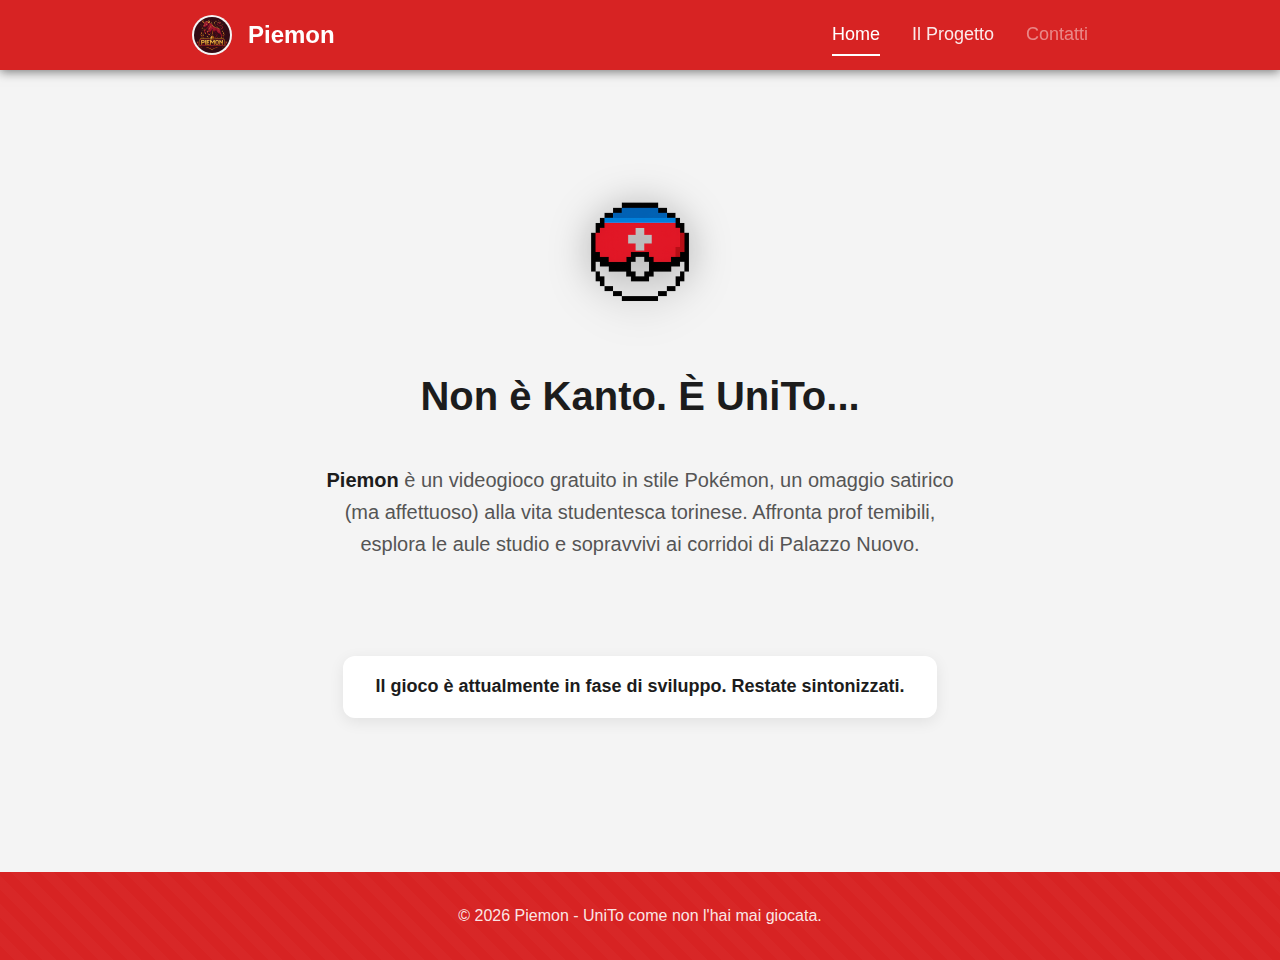
<file: index.html>
<!DOCTYPE html>
<html lang="it">
<head>
    <meta charset="UTF-8">
    <meta name="viewport" content="width=device-width, initial-scale=1.0">
    <title>Piemon - UniTo come non l'hai mai giocata</title>
    <meta name="description" content="Piemon: il gioco che unisce il mondo Pokémon al folklore dell'Università di Torino. Un'avventura satirica gratuita per studenti.">
    
    <!-- SEO Meta Tags -->
    <meta name="keywords" content="Piemon, Pokémon, UniTo, Università Torino, gioco indie, RPG italiano">
    <meta name="author" content="Piemon Team">
    <meta name="robots" content="index, follow">
    
    <!-- Open Graph Meta Tags -->
    <meta property="og:title" content="Piemon - UniTo come non l'hai mai giocata">
    <meta property="og:description" content="Un videogioco gratuito in stile Pokémon ambientato nell'Università di Torino. Affronta prof temibili e sopravvivi a Palazzo Nuovo!">
    <meta property="og:image" content="https://piemon.it/assets/images/og-image.png">
    <meta property="og:url" content="https://piemon.it">
    <meta property="og:type" content="website">
    <meta property="og:locale" content="it_IT">
    
    <!-- Twitter Card Meta Tags -->
    <meta name="twitter:card" content="summary_large_image">
    <meta name="twitter:title" content="Piemon - UniTo come non l'hai mai giocata">
    <meta name="twitter:description" content="Un videogioco gratuito in stile Pokémon ambientato nell'Università di Torino.">
    <meta name="twitter:image" content="https://piemon.it/assets/images/og-image.png">
    
    <!-- Favicon -->
    <link rel="icon" href="assets/images/favicon.png" type="image/png">
    <link rel="apple-touch-icon" href="assets/images/apple-touch-icon.png">
    <link rel="manifest" href="manifest.json">
    
    <!-- Preconnect to external resources -->
    <link rel="preconnect" href="https://fonts.googleapis.com">
    <link rel="preconnect" href="https://fonts.gstatic.com" crossorigin>
    
    <!-- CSS -->
    <link rel="stylesheet" href="css/main.css">
    <link rel="stylesheet" href="css/components/navbar.css">
    <link rel="stylesheet" href="css/components/footer.css">
    <link rel="stylesheet" href="css/pages/home.css">
    
    <!-- Theme Color -->
    <meta name="theme-color" content="#D72323">
</head>
<body>
    <!-- Loading Overlay -->
    <div id="loading-overlay" class="loading-overlay">
        <div class="pokeball-loader">
            <div class="pokeball">
                <div class="pokeball-upper"></div>
                <div class="pokeball-lower"></div>
                <div class="pokeball-center">
                    <div class="pokeball-button"></div>
                </div>
            </div>
        </div>
    </div>

    <!-- Navbar Container -->
    <div id="navbar-container">
        <div class="skeleton-nav"></div>
    </div>

    <!-- Page Content Wrapper -->
    <div class="page-content-wrapper">
        <main class="main-content container">
            
            <!-- Hero Section -->
            <section class="hero-section">
                <div class="hero-background-pattern"></div>
                <img src="assets/images/bala.png" alt="Piemon Logo" class="hero-image" loading="eager">
                <h1 class="hero-title">Non è Kanto. È UniTo...</h1>
                <br>
                <p class="hero-subtitle">
                    <strong>Piemon</strong> è un videogioco gratuito in stile Pokémon, un omaggio satirico <br> (ma affettuoso) alla vita studentesca torinese. Affronta prof temibili, <br> esplora le aule studio e sopravvivi ai corridoi di Palazzo Nuovo.
                </p>
                <div class="hero-text-content">
                    <p class="stay-tuned">
                        Il gioco è attualmente in fase di sviluppo. Restate sintonizzati.
                    </p>
                </div>
            </section>

        </main>
    </div>

    <!-- Footer Container -->
    <div id="footer-container">
        <div class="skeleton-footer"></div>
    </div>

    <!-- JavaScript -->
    <script src="js/config.js"></script>
    <script src="js/components/component-loader.js"></script>
    <script src="js/main.js"></script>
</body>
</html>
</file>
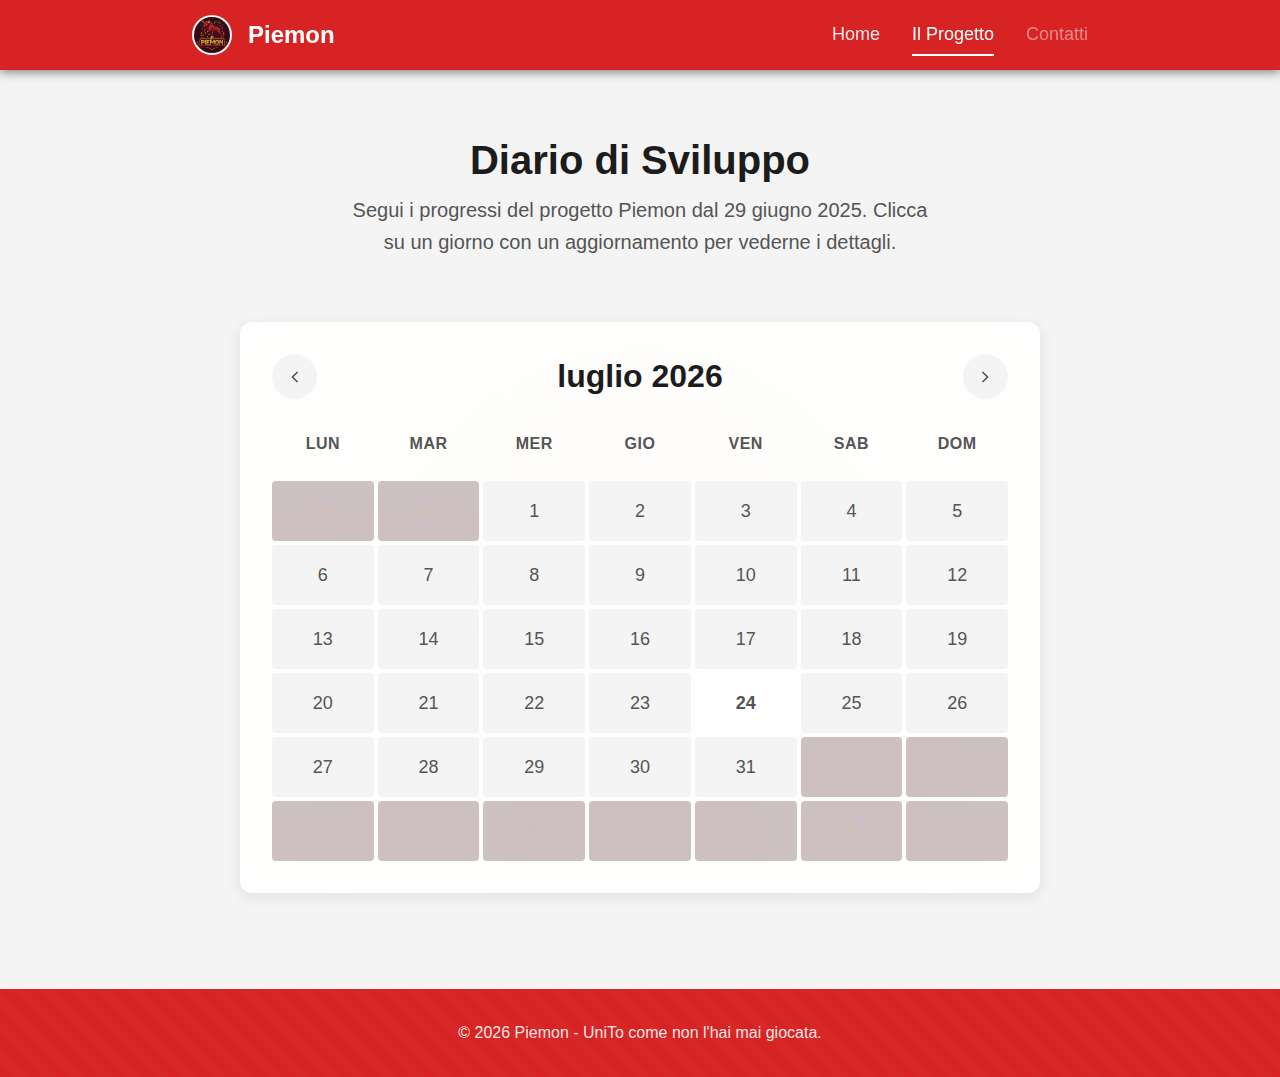
<file: pages/project.html>
<!DOCTYPE html>
<html lang="it">
<head>
    <meta charset="UTF-8">
    <meta name="viewport" content="width=device-width, initial-scale=1.0">
    <title>Il Progetto Piemon - Diario di Sviluppo</title>
    <meta name="description" content="Segui lo sviluppo di Piemon attraverso il nostro calendario degli aggiornamenti. Scopri le novità del gioco ambientato a UniTo.">
    
    <!-- SEO Meta Tags -->
    <meta name="keywords" content="Piemon sviluppo, devlog, calendario aggiornamenti, UniTo game">
    <meta name="author" content="Piemon Team">
    <meta name="robots" content="index, follow">
    
    <!-- Open Graph Meta Tags -->
    <meta property="og:title" content="Il Progetto Piemon - Diario di Sviluppo">
    <meta property="og:description" content="Segui lo sviluppo di Piemon attraverso il nostro calendario degli aggiornamenti.">
    <meta property="og:image" content="https://piemon.it/assets/images/og-image.png">
    <meta property="og:url" content="https://piemon.it/pages/project.html">
    <meta property="og:type" content="website">
    <meta property="og:locale" content="it_IT">
    
    <!-- Twitter Card Meta Tags -->
    <meta name="twitter:card" content="summary_large_image">
    <meta name="twitter:title" content="Il Progetto Piemon - Diario di Sviluppo">
    <meta name="twitter:description" content="Segui lo sviluppo di Piemon attraverso il nostro calendario degli aggiornamenti.">
    <meta name="twitter:image" content="https://piemon.it/assets/images/og-image.png">
    
    <!-- Favicon -->
    <link rel="icon" href="../assets/images/favicon.png" type="image/png">
    <link rel="apple-touch-icon" href="../assets/images/apple-touch-icon.png">
    <link rel="manifest" href="../manifest.json">
    
    <!-- CSS -->
    <link rel="stylesheet" href="../css/main.css">
    <link rel="stylesheet" href="../css/components/navbar.css">
    <link rel="stylesheet" href="../css/components/footer.css">
    <link rel="stylesheet" href="../css/components/modal.css">
    <link rel="stylesheet" href="../css/pages/project.css">
    
    <!-- Theme Color -->
    <meta name="theme-color" content="#D72323">
</head>
<body>
    <!-- Loading Overlay -->
    <div id="loading-overlay" class="loading-overlay">
        <div class="pokeball-loader">
            <div class="pokeball">
                <div class="pokeball-upper"></div>
                <div class="pokeball-lower"></div>
                <div class="pokeball-center">
                    <div class="pokeball-button"></div>
                </div>
            </div>
        </div>
    </div>

    <!-- Navbar Container -->
    <div id="navbar-container">
        <div class="skeleton-nav"></div>
    </div>

    <!-- Page Content Wrapper -->
    <div class="page-content-wrapper">
        <main class="main-content container">
            
            <section class="project-section">
                <h1 class="project-title">Diario di Sviluppo</h1>
                <p class="project-subtitle">
                    Segui i progressi del progetto Piemon dal 29 giugno 2025. Clicca su un giorno con un aggiornamento per vederne i dettagli.
                </p>

                <div id="calendar-container" class="calendar-container">
                    <div class="calendar-header">
                        <button id="prev-month-btn" class="calendar-nav-btn" aria-label="Mese precedente">
                            <svg width="24" height="24" viewBox="0 0 24 24" fill="none" stroke="currentColor" stroke-width="2">
                                <polyline points="15 18 9 12 15 6"></polyline>
                            </svg>
                        </button>
                        <h2 id="month-year-header" class="month-year-header"></h2>
                        <button id="next-month-btn" class="calendar-nav-btn" aria-label="Mese successivo">
                            <svg width="24" height="24" viewBox="0 0 24 24" fill="none" stroke="currentColor" stroke-width="2">
                                <polyline points="9 18 15 12 9 6"></polyline>
                            </svg>
                        </button>
                    </div>
                    <div class="calendar-weekdays">
                        <div>Lun</div>
                        <div>Mar</div>
                        <div>Mer</div>
                        <div>Gio</div>
                        <div>Ven</div>
                        <div>Sab</div>
                        <div>Dom</div>
                    </div>
                    <div id="calendar-grid" class="calendar-grid" role="grid" aria-label="Calendario aggiornamenti">
                        <!-- Calendar days will be inserted here by JS -->
                    </div>
                </div>
            </section>

        </main>
    </div>

    <!-- Update Modal -->
    <div id="update-modal" class="modal-overlay" role="dialog" aria-modal="true" aria-labelledby="modal-title">
        <div class="modal-content">
            <button id="close-modal-btn" class="modal-close-btn" aria-label="Chiudi modal">
                <svg xmlns="http://www.w3.org/2000/svg" viewBox="0 0 24 24" fill="currentColor" width="24" height="24">
                    <path d="M19 6.41L17.59 5 12 10.59 6.41 5 5 6.41 10.59 12 5 17.59 6.41 19 12 13.41 17.59 19 19 17.59 13.41 12 19 6.41z"/>
                </svg>
            </button>
            <h3 id="modal-title" class="modal-title"></h3>
            <div id="modal-body" class="modal-body">
                <!-- Update content will be inserted here by JS -->
            </div>
        </div>
    </div>

    <!-- Footer Container -->
    <div id="footer-container">
        <div class="skeleton-footer"></div>
    </div>

    <!-- JavaScript -->
    <script src="../js/config.js"></script>
    <script src="../js/components/component-loader.js"></script>
    <script src="../js/main.js"></script>
    <script src="../js/components/calendar.js"></script>
    <script src="../js/pages/project.js"></script>
</body>
</html>
</file>
<file: css/components/navbar.css>
/*=============================================
=         Navbar Component Styles             =
=============================================*/

.main-nav {
    position: fixed; 
    top: 0;
    left: 0;
    width: 100%;
    background-color: var(--navbar-footer-bg); 
    box-shadow: 0 2px 10px rgba(0, 0, 0, 0.5); 
    z-index: var(--z-navbar);
    height: var(--navbar-height);
    display: flex;
    align-items: center;
    transition: transform var(--transition-base);
    overflow: visible;
    border-bottom: 3px solid var(--border-color);
}

.main-nav.nav-hidden {
    transform: translateY(-100%);
}

.nav-content { 
    display: flex;
    justify-content: space-between;
    align-items: center;
    width: 100%;
    position: relative;
}

.nav-brand {
    display: flex;
    align-items: center;
    gap: var(--spacing-md);
}

.logo-link {
    display: inline-flex;
    transition: transform var(--transition-base);
}

.logo-link:hover {
    transform: scale(1.05);
}

.nav-logo {
    height: 40px;
    width: 40px;
    background-color: var(--secondary-bg-color);
    border-radius: var(--border-radius-full);
    padding: 2px;
    border: 2px solid var(--border-color);
    transition: border-color var(--transition-base);
}

.logo-link:hover .nav-logo {
    border-color: var(--navbar-footer-text-hover-color);
}

.site-title {
    font-size: var(--font-size-xl);
    font-weight: 700;
    color: var(--navbar-footer-text-hover-color); 
    text-decoration: none;
    transition: transform var(--transition-base);
    font-family: var(--font-family-base);
}

.site-title:hover {
    color: var(--navbar-footer-text-hover-color);
    text-decoration: none;
    transform: scale(1.02);
}

.nav-links {
    display: flex;
    gap: var(--spacing-lg);
    align-items: center;
}

.nav-links a {
    font-size: var(--font-size-md);
    font-weight: 500;
    color: var(--navbar-footer-text-color); 
    text-decoration: none;
    padding: var(--spacing-xs) 0;
    position: relative;
    transition: color var(--transition-fast);
    font-family: var(--font-family-base);
}

.nav-links a:hover, 
.nav-links a.active { 
    color: var(--navbar-footer-text-hover-color); 
}

.nav-links a::after { 
    content: '';
    position: absolute;
    bottom: -2px;
    left: 0;
    width: 0;
    height: 2px;
    background-color: var(--navbar-footer-text-hover-color); 
    transition: width var(--transition-base);
}

.nav-links a:hover::after, 
.nav-links a.active::after {
    width: 100%;
}

.nav-links a[disabled] {
    opacity: 0.5;
    cursor: not-allowed;
}

.nav-links a[disabled]:hover {
    color: var(--navbar-footer-text-color);
}

.nav-links a[disabled]::after {
    display: none;
}

/* Mobile Navigation Toggle */
.nav-toggle {
    display: none;
    background: none;
    border: none;
    cursor: pointer;
    padding: var(--spacing-sm);
    color: var(--navbar-footer-text-hover-color);
    transition: all var(--transition-fast);
    -webkit-tap-highlight-color: transparent;
    touch-action: manipulation;
    min-width: 44px;
    min-height: 44px;
    align-items: center;
    justify-content: center;
    position: relative;
    z-index: 101;
}

.nav-toggle svg {
    width: 24px;
    height: 24px;
    color: var(--navbar-footer-text-hover-color);
    transition: transform var(--transition-fast);
}

.nav-toggle:hover svg {
    transform: scale(1.1);
}

.nav-toggle:focus {
    outline: none;
}

.nav-toggle:active {
    transform: scale(0.95);
}

/* Media Queries */
@media (max-width: 768px) {
    .nav-brand {
        gap: var(--spacing-sm);
    }
    
    .site-title {
        font-size: var(--font-size-lg);
    }
    
    .nav-logo {
        height: 35px;
        width: 35px;
    }
    
    .nav-links {
        display: none;
        position: absolute;
        top: calc(100% + 3px); /* Adjusted for the border */
        left: 0;
        right: 0;
        background-color: var(--navbar-footer-bg);
        flex-direction: column;
        padding: var(--spacing-md);
        box-shadow: 0 4px 10px rgba(0, 0, 0, 0.5);
        gap: var(--spacing-sm);
        z-index: 100;
        border-bottom: 3px solid var(--border-color);
    }
    
    .nav-links.nav-links-active {
        display: flex;
    }
    
    .nav-links a {
        padding: var(--spacing-sm) var(--spacing-md);
        border-radius: var(--border-radius-sm);
        transition: background-color var(--transition-fast);
        text-align: center;
        border: 2px solid transparent;
    }
    
    .nav-links a:hover {
        background-color: var(--secondary-bg-color);
        border-color: var(--border-color);
    }
    
    .nav-links a::after {
        display: none;
    }
    
    .nav-links a[disabled] {
        opacity: 0.5;
        cursor: not-allowed;
        background-color: transparent !important;
    }
    
    .nav-toggle {
        display: flex;
    }
}

@media (max-width: 480px) {
    /* Inherit styles from 768px media query */
}

/* Ensure iOS recognizes the button as clickable */
@media (hover: none) and (pointer: coarse) {
    .nav-toggle {
        cursor: pointer;
    }
}
</file>
<file: css/components/footer.css>
/*=============================================
=         Footer Component Styles             =
=============================================*/

.main-footer {
    background-color: var(--navbar-footer-bg); 
    padding: var(--spacing-lg) 0;
    text-align: center;
    color: var(--navbar-footer-text-color); 
    font-size: var(--font-size-sm);
    width: 100%;
    margin-top: auto;
    position: relative;
    overflow: hidden;
}

.footer-content {
    position: relative;
    z-index: 1;
}

.footer-content p {
    margin: 0;
    line-height: 1.5;
}

/* Decorative Pattern */
.main-footer::before {
    content: '';
    position: absolute;
    top: 0;
    left: 0;
    right: 0;
    bottom: 0;
    background-image: 
        repeating-linear-gradient(
            45deg,
            transparent,
            transparent 10px,
            rgba(255, 255, 255, 0.02) 10px,
            rgba(255, 255, 255, 0.02) 20px
        );
    pointer-events: none;
}

/* Future Social Links */
.footer-social {
    margin-top: var(--spacing-md);
    display: flex;
    justify-content: center;
    gap: var(--spacing-md);
}

.footer-social a {
    color: var(--navbar-footer-text-color);
    transition: color var(--transition-fast), transform var(--transition-fast);
}

.footer-social a:hover {
    color: var(--navbar-footer-text-hover-color);
    transform: translateY(-2px);
}

/* Future Footer Navigation */
.footer-nav {
    margin-bottom: var(--spacing-md);
    display: flex;
    justify-content: center;
    gap: var(--spacing-lg);
    flex-wrap: wrap;
}

.footer-nav a {
    color: var(--navbar-footer-text-color);
    text-decoration: none;
    font-size: var(--font-size-sm);
    transition: color var(--transition-fast);
}

.footer-nav a:hover {
    color: var(--navbar-footer-text-hover-color);
    text-decoration: underline;
}

/* Media Queries */
@media (max-width: 768px) {
    .main-footer {
        padding: var(--spacing-md) 0;
    }
    
    .footer-nav {
        gap: var(--spacing-md);
    }
}

@media (max-width: 480px) {
    .footer-content p {
        font-size: var(--font-size-xs);
    }
    
    .footer-nav {
        flex-direction: column;
        gap: var(--spacing-sm);
    }
}
</file>
<file: css/pages/home.css>
/*=============================================
=          Home Page Specific Styles          =
=============================================*/

.hero-section {
    text-align: center;
    display: flex;
    flex-direction: column;
    align-items: center;
    gap: var(--spacing-md);
    padding: var(--spacing-lg) 0;
    position: relative;
    overflow: hidden;
}

/* Background Pattern */
.hero-background-pattern {
    position: absolute;
    top: 0;
    left: 0;
    right: 0;
    bottom: 0;
    opacity: 0.05;
    background-image: 
        radial-gradient(circle at 20% 50%, var(--border-color) 0%, transparent 50%),
        radial-gradient(circle at 80% 80%, var(--border-color) 0%, transparent 50%),
        radial-gradient(circle at 40% 20%, var(--border-color) 0%, transparent 50%);
    pointer-events: none;
    z-index: 0;
}

.hero-section > * {
    position: relative;
    z-index: 1;
}

.hero-image {
    width: 140px;
    height: 140px;
    margin-bottom: var(--spacing-lg);
    filter: drop-shadow(0 4px 20px rgba(0, 0, 0, 0.3));
    animation: float 4s ease-in-out infinite;
}

@keyframes float {
    0%, 100% { 
        transform: translateY(0px) rotate(0deg) scale(1); 
    }
    25% { 
        transform: translateY(-8px) rotate(-2deg) scale(1.02); 
    }
    50% { 
        transform: translateY(-12px) rotate(1deg) scale(1.03); 
    }
    75% { 
        transform: translateY(-6px) rotate(2deg) scale(1.01); 
    }
}

.hero-title {
    font-size: var(--font-size-3xl);
    color: var(--text-color-primary);
    margin-bottom: 0;
    animation: fadeInUp 0.8s ease-out;
    font-family: var(--font-family-base);
}

@keyframes fadeInUp {
    from {
        opacity: 0;
        transform: translateY(20px);
    }
    to {
        opacity: 1;
        transform: translateY(0);
    }
}

.hero-subtitle {
    font-size: var(--font-size-lg);
    color: var(--text-color-secondary);
    margin-top: calc(var(--spacing-md) * -1);
    max-width: 700px;
    line-height: 1.6;
    animation: fadeInUp 0.8s ease-out 0.2s both;
    font-family: var(--font-family-base);
}

.hero-subtitle strong {
    color: var(--text-color-primary);
    font-weight: 700;
}

.hero-text-content {
    max-width: 680px;
    margin-top: var(--spacing-lg);
    font-size: var(--font-size-md);
    color: var(--text-color-secondary);
    animation: fadeInUp 0.8s ease-out 0.4s both;
}

.hero-text-content p {
    margin-bottom: var(--spacing-md);
}

.stay-tuned {
    font-weight: 600;
    color: var(--text-color-primary);
    margin-top: var(--spacing-lg);
    padding: var(--spacing-md) var(--spacing-lg);
    background-color: var(--background-color);
    border-radius: var(--border-radius-md);
    display: inline-block;
    box-shadow: var(--shadow-md);
    position: relative;
    overflow: hidden;
    border: 2px solid var(--border-color);
    font-family: var(--font-family-base);
}

.stay-tuned::before {
    content: '';
    position: absolute;
    top: 0;
    left: -100%;
    width: 100%;
    height: 100%;
    background: linear-gradient(90deg, transparent, rgba(218, 169, 59, 0.1), transparent);
    transition: left 0.5s;
}

.stay-tuned:hover::before {
    left: 100%;
}

/* CTA Buttons (for future use) */
.hero-cta {
    margin-top: var(--spacing-lg);
    display: flex;
    gap: var(--spacing-md);
    justify-content: center;
    flex-wrap: wrap;
}

/* Feature Cards (for future use) */
.features-section {
    margin-top: var(--spacing-xl);
    display: grid;
    grid-template-columns: repeat(auto-fit, minmax(250px, 1fr));
    gap: var(--spacing-lg);
}

.feature-card {
    background-color: var(--background-color);
    padding: var(--spacing-lg);
    border-radius: var(--border-radius-md);
    text-align: center;
    box-shadow: var(--shadow-sm);
    transition: transform var(--transition-base), box-shadow var(--transition-base);
    border: 2px solid var(--border-color);
}

.feature-card:hover {
    transform: translateY(-4px);
    box-shadow: var(--shadow-md);
}

/* Responsive */
@media (max-width: 768px) {
    .hero-title {
        font-size: var(--font-size-2xl);
    }
    
    .hero-subtitle {
        font-size: var(--font-size-md);
    }
    
    .hero-image {
        width: 120px;
        height: 120px;
    }
}

@media (max-width: 480px) {
    .hero-section {
        padding: var(--spacing-md) 0;
    }
    
    .hero-image {
        width: 100px;
        height: 100px;
    }
    
    .hero-subtitle br {
        display: none;
    }
    
    .stay-tuned {
        padding: var(--spacing-sm) var(--spacing-md);
        font-size: var(--font-size-sm);
    }
}
</file>
<file: css/components/modal.css>
/*=============================================
=          Modal Component Styles             =
=============================================*/

.modal-overlay {
    position: fixed;
    top: 0;
    left: 0;
    width: 100%;
    height: 100%;
    background-color: rgba(0, 0, 0, 0.85);
    backdrop-filter: blur(5px);
    z-index: var(--z-modal);
    display: flex;
    justify-content: center;
    align-items: center;
    padding: var(--spacing-xl) var(--spacing-lg);
    opacity: 0;
    visibility: hidden;
    transition: opacity var(--transition-base), visibility var(--transition-base);
}

.modal-overlay.is-visible {
    opacity: 1;
    visibility: visible;
}

.modal-content {
    position: relative;
    background-color: var(--background-color);
    border-radius: var(--border-radius-md);
    padding: var(--spacing-xl);
    width: 100%;
    max-width: 800px;
    max-height: 90vh;
    overflow: hidden;
    box-shadow: 0 10px 30px rgba(0, 0, 0, 0.5);
    transform: scale(0.95) translateY(20px);
    transition: transform var(--transition-base);
    display: flex;
    flex-direction: column;
    border: 3px solid var(--border-color);
}

.modal-overlay.is-visible .modal-content {
    transform: scale(1) translateY(0);
}

.modal-close-btn {
    position: absolute;
    top: var(--spacing-md);
    right: var(--spacing-md);
    background: transparent;
    border: none;
    cursor: pointer;
    padding: var(--spacing-xs);
    border-radius: var(--border-radius-full);
    transition: background-color var(--transition-fast), transform var(--transition-fast);
    z-index: 1;
}

.modal-close-btn svg {
    color: var(--text-color-secondary);
    transition: color var(--transition-fast);
}

.modal-close-btn:hover {
    background-color: var(--secondary-bg-color);
    transform: rotate(90deg);
}

.modal-close-btn:hover svg {
    color: var(--text-color-primary);
}

.modal-title {
    font-size: var(--font-size-2xl);
    margin-bottom: var(--spacing-lg);
    color: var(--text-color-primary);
    border-bottom: 2px solid var(--border-color);
    padding-bottom: var(--spacing-md);
    flex-shrink: 0;
    font-family: var(--font-family-base);
}

.modal-body {
    font-size: var(--font-size-md);
    line-height: 1.7;
    color: var(--text-color-secondary);
    animation: fadeInUp 0.3s ease-out;
    flex: 1;
    overflow-y: auto;
    padding-right: var(--spacing-md);
    margin-bottom: var(--spacing-sm);
    min-height: 0;
    font-family: var(--font-family-base);
}

@keyframes fadeInUp {
    from {
        opacity: 0;
        transform: translateY(10px);
    }
    to {
        opacity: 1;
        transform: translateY(0);
    }
}

/* Custom Scrollbar for Modal Body */
.modal-body::-webkit-scrollbar {
    width: 8px;
}

.modal-body::-webkit-scrollbar-track {
    background: var(--secondary-bg-color);
    border-radius: var(--border-radius-sm);
}

.modal-body::-webkit-scrollbar-thumb {
    background: var(--accent-color);
    border-radius: var(--border-radius-sm);
}

.modal-body::-webkit-scrollbar-thumb:hover {
    background: var(--accent-hover-color);
}

.modal-body p {
    margin-bottom: var(--spacing-md);
}

.modal-body strong {
    color: var(--text-color-primary);
    font-weight: 600;
}

.modal-body ul {
    list-style-position: inside;
    padding-left: var(--spacing-sm);
    margin-bottom: var(--spacing-md);
}

.modal-body ul li {
    margin-bottom: var(--spacing-xs);
    line-height: 1.6;
    color: var(--text-color-secondary);
}

/* Changelog specific styles */
.modal-body h3 {
    color: var(--text-color-primary);
    font-size: var(--font-size-xl);
    margin-top: var(--spacing-lg);
    margin-bottom: var(--spacing-md);
    border-bottom: 2px solid var(--border-color);
    padding-bottom: var(--spacing-sm);
}

.modal-body h4 {
    color: var(--text-color-primary);
    font-size: var(--font-size-lg);
    margin-top: var(--spacing-md);
    margin-bottom: var(--spacing-sm);
}

.modal-body h5 {
    color: var(--text-color-primary);
    font-size: var(--font-size-md);
    font-weight: 600;
    margin-top: var(--spacing-md);
    margin-bottom: var(--spacing-xs);
}

.modal-body code {
    background-color: var(--secondary-bg-color);
    padding: 2px 6px;
    border-radius: var(--border-radius-sm);
    font-family: 'Courier New', monospace;
    font-size: 0.9em;
    color: var(--text-color-primary);
    border: 1px solid var(--border-color);
}

.modal-body ul ul {
    margin-left: var(--spacing-lg);
    margin-top: var(--spacing-xs);
}

/* Modal Footer (for future use) */
.modal-footer {
    margin-top: var(--spacing-lg);
    padding-top: var(--spacing-lg);
    border-top: 1px solid var(--border-color);
    display: flex;
    justify-content: flex-end;
    gap: var(--spacing-md);
}

/* Responsive */
@media (max-width: 768px) {
    .modal-content {
        padding: var(--spacing-lg);
        margin: var(--spacing-md);
        max-height: 85vh;
    }
    
    .modal-title {
        font-size: var(--font-size-xl);
    }
}

@media (max-width: 480px) {
    .modal-overlay {
        padding: var(--spacing-lg) var(--spacing-md);
    }
    
    .modal-content {
        padding: var(--spacing-md);
        margin: 0;
        max-height: calc(100vh - var(--spacing-xl));
        border-radius: var(--border-radius-md);
    }
    
    .modal-close-btn {
        top: var(--spacing-sm);
        right: var(--spacing-sm);
    }
}
</file>
<file: css/pages/project.css>
/*=============================================
=       Project Page Specific Styles          =
=============================================*/

.project-title {
    text-align: center;
    font-size: var(--font-size-3xl);
    color: var(--text-color-primary);
    margin-bottom: var(--spacing-sm);
    animation: fadeInDown 0.6s ease-out;
    font-family: var(--font-family-base);
}

@keyframes fadeInDown {
    from {
        opacity: 0;
        transform: translateY(-20px);
    }
    to {
        opacity: 1;
        transform: translateY(0);
    }
}

.project-subtitle {
    text-align: center;
    font-size: var(--font-size-lg);
    color: var(--text-color-secondary);
    max-width: 600px;
    margin: 0 auto var(--spacing-xl) auto;
    line-height: 1.6;
    animation: fadeIn 0.8s ease-out 0.2s both;
    font-family: var(--font-family-base);
}

@keyframes fadeIn {
    from { opacity: 0; }
    to { opacity: 1; }
}

/*---------- Calendar Container ----------*/
.calendar-container {
    background-color: var(--background-color);
    padding: var(--spacing-lg);
    border-radius: var(--border-radius-md);
    box-shadow: var(--shadow-md);
    max-width: 800px;
    margin: 0 auto;
    animation: slideUp 0.6s ease-out 0.4s both;
    position: relative;
    overflow: hidden;
    border: 3px solid var(--border-color);
}

@keyframes slideUp {
    from {
        opacity: 0;
        transform: translateY(30px);
    }
    to {
        opacity: 1;
        transform: translateY(0);
    }
}

/* Calendar Background Pattern */
.calendar-container::before {
    content: '';
    position: absolute;
    top: -50%;
    right: -50%;
    width: 200%;
    height: 200%;
    background: radial-gradient(circle, rgba(218, 169, 59, 0.02) 0%, transparent 70%);
    pointer-events: none;
}

.calendar-header {
    display: flex;
    justify-content: space-between;
    align-items: center;
    margin-bottom: var(--spacing-lg);
    position: relative;
    z-index: 1;
}

.month-year-header {
    font-size: var(--font-size-2xl);
    font-weight: 600;
    color: var(--text-color-primary);
    margin: 0;
    transition: transform var(--transition-base);
    font-family: var(--font-family-base);
}

.calendar-nav-btn {
    background-color: var(--secondary-bg-color);
    border: 2px solid var(--border-color);
    border-radius: var(--border-radius-full);
    width: 45px;
    height: 45px;
    cursor: pointer;
    color: var(--text-color-secondary);
    transition: all var(--transition-base);
    display: flex;
    justify-content: center;
    align-items: center;
    padding: 0;
}

.calendar-nav-btn:hover {
    background-color: var(--accent-color);
    color: var(--text-color-primary);
    border-color: var(--border-color);
    transform: scale(1.1);
}

.calendar-nav-btn:active {
    transform: scale(0.95);
}

.calendar-nav-btn svg {
    width: 20px;
    height: 20px;
}

/*---------- Calendar Grid ----------*/
.calendar-grid, .calendar-weekdays {
    display: grid;
    grid-template-columns: repeat(7, 1fr);
    gap: var(--spacing-xs);
    position: relative;
    z-index: 1;
}

.calendar-weekdays {
    margin-bottom: var(--spacing-md);
}

.calendar-weekdays div {
    text-align: center;
    font-weight: 600;
    color: var(--text-color-secondary);
    padding-bottom: var(--spacing-sm);
    font-size: var(--font-size-sm);
    text-transform: uppercase;
    letter-spacing: 0.5px;
    font-family: var(--font-family-base);
}

.calendar-day {
    position: relative;
    display: flex;
    justify-content: center;
    align-items: center;
    height: 60px;
    border: 1px solid var(--border-color);
    border-radius: var(--border-radius-sm);
    font-size: var(--font-size-md);
    color: var(--text-color-secondary);
    transition: all var(--transition-fast);
    background-color: var(--secondary-bg-color);
    font-family: var(--font-family-base);
}

.calendar-day.not-in-month {
    color: rgba(194, 117, 23, 0.3);
    background-color: rgba(61, 10, 21, 0.5);
    opacity: 0.5;
}

.calendar-day.has-update {
    color: var(--text-color-primary);
    font-weight: 600;
    cursor: pointer;
    position: relative;
    overflow: hidden;
}

.calendar-day.has-update::before {
    content: '';
    position: absolute;
    top: 0;
    left: 0;
    right: 0;
    bottom: 0;
    background: linear-gradient(135deg, transparent 30%, rgba(218, 169, 59, 0.1) 100%);
    opacity: 0;
    transition: opacity var(--transition-base);
}

.calendar-day.has-update:hover {
    background-color: var(--accent-color);
    color: var(--text-color-primary);
    border-color: var(--border-color);
    transform: scale(1.05);
    box-shadow: var(--shadow-sm);
}

.calendar-day.has-update:hover::before {
    opacity: 1;
}

/* Update Indicator (Blue Dot - Kept blue as in the original) */
.calendar-day.has-update::after {
    content: '';
    position: absolute;
    bottom: 8px;
    left: 50%;
    transform: translateX(-50%);
    width: 6px;
    height: 6px;
    background-color: #007bff;
    border-radius: var(--border-radius-full);
    transition: all var(--transition-base);
    animation: pulseDot 2s ease-in-out infinite;
}

@keyframes pulseDot {
    0%, 100% {
        transform: translateX(-50%) scale(1);
        opacity: 1;
    }
    50% {
        transform: translateX(-50%) scale(1.2);
        opacity: 0.7;
    }
}

.calendar-day.has-update:hover::after {
    background-color: var(--text-color-primary);
    animation: none;
    transform: translateX(-50%) scale(1.5);
}

.calendar-day.is-today {
    background-color: var(--background-color);
    border-color: var(--text-color-primary);
    border-width: 2px;
    font-weight: 700;
}



/* Month Transition Animation */
.calendar-grid.transitioning {
    opacity: 0;
    transform: translateX(20px);
}

.calendar-grid.transitioning-reverse {
    opacity: 0;
    transform: translateX(-20px);
}

/* Responsive */
@media (max-width: 768px) {
    .calendar-container {
        padding: var(--spacing-md);
    }
    
    .calendar-day {
        height: 50px;
        font-size: var(--font-size-sm);
    }
    
    .month-year-header {
        font-size: var(--font-size-xl);
    }
    
    .calendar-nav-btn {
        width: 40px;
        height: 40px;
    }
}

@media (max-width: 480px) {
    .project-title {
        font-size: var(--font-size-2xl);
    }
    
    .project-subtitle {
        font-size: var(--font-size-md);
    }
    
    .calendar-weekdays div {
        font-size: var(--font-size-xs);
    }
    
    .calendar-day {
        height: 45px;
        font-size: var(--font-size-xs);
        border-radius: var(--border-radius-sm);
    }
    
    .calendar-nav-btn {
        width: 35px;
        height: 35px;
    }
    
    .calendar-nav-btn svg {
        width: 16px;
        height: 16px;
    }
    
    .calendar-day.has-update::after {
        width: 4px;
        height: 4px;
        bottom: 5px;
    }
}
</file>
<file: css/main.css>
/*=============================================
=            Table of Contents                =
=============================================*/
/**
 * 1.  CSS CUSTOM PROPERTIES
 * 2.  RESET & BASE STYLES
 * 3.  TYPOGRAPHY
 * 4.  LAYOUT
 * 5.  LOADING ANIMATIONS
 * 6.  SKELETON LOADERS
 * 7.  UTILITY CLASSES
 * 8.  THEME SWITCHER (FUTURE)
 * 9.  MEDIA QUERIES
 */

/*=============================================
=         1. CSS CUSTOM PROPERTIES            =
=============================================*/
:root {
    /* Color Palette - "Piemon" Theme */
    --accent-color: #D72323;
    --accent-hover-color: #A71D1D;
    --secondary-bg-color: #f4f4f4;
    --text-color-primary: #1c1c1c;
    --text-color-secondary: #555555;
    --background-color: #ffffff;
    
    /* Navbar/Footer specific */
    --navbar-footer-bg: var(--accent-color);
    --navbar-footer-text-color: rgba(255, 255, 255, 0.9);
    --navbar-footer-text-hover-color: #ffffff;
    
    /* Typography */
    --font-family-base: -apple-system, BlinkMacSystemFont, "Segoe UI", Roboto, Helvetica, Arial, sans-serif;
    --font-size-base: 1rem;
    --line-height-base: 1.65;
    
    /* Typography Scale with Clamp */
    --font-size-xs: clamp(0.75rem, 0.7rem + 0.25vw, 0.875rem);
    --font-size-sm: clamp(0.875rem, 0.8rem + 0.35vw, 1rem);
    --font-size-md: clamp(1rem, 0.95rem + 0.25vw, 1.125rem);
    --font-size-lg: clamp(1.125rem, 1rem + 0.5vw, 1.25rem);
    --font-size-xl: clamp(1.25rem, 1.1rem + 0.75vw, 1.5rem);
    --font-size-2xl: clamp(1.5rem, 1.25rem + 1.25vw, 2rem);
    --font-size-3xl: clamp(2rem, 1.5rem + 2vw, 2.5rem);
    
    /* Spacing */
    --spacing-xs: 0.25rem;
    --spacing-sm: 0.5rem;
    --spacing-md: 1rem;
    --spacing-lg: 2rem;
    --spacing-xl: 4rem;
    
    /* Layout */
    --navbar-height: 70px;
    --container-max-width: 960px;
    --container-padding-horizontal: var(--spacing-lg);
    
    /* Borders and Shadows */
    --border-radius-sm: 4px;
    --border-radius-md: 12px;
    --border-radius-lg: 20px;
    --border-radius-full: 50%;
    --shadow-sm: 0 2px 8px rgba(0, 0, 0, 0.04);
    --shadow-md: 0 4px 15px rgba(0, 0, 0, 0.08);
    --shadow-lg: 0 10px 30px rgba(0, 0, 0, 0.12);
    
    /* Transitions */
    --transition-fast: 150ms ease-in-out;
    --transition-base: 250ms ease-in-out;
    --transition-slow: 350ms ease-in-out;
    
    /* Z-index Scale */
    --z-navbar: 1000;
    --z-modal: 2000;
    --z-loading: 3000;
}

/* Dark Theme Preparation (not active yet) */
[data-theme="dark"] {
    --background-color: #1a1a1a;
    --secondary-bg-color: #2a2a2a;
    --text-color-primary: #f0f0f0;
    --text-color-secondary: #b0b0b0;
    --shadow-sm: 0 2px 8px rgba(0, 0, 0, 0.2);
    --shadow-md: 0 4px 15px rgba(0, 0, 0, 0.3);
    --shadow-lg: 0 10px 30px rgba(0, 0, 0, 0.4);
}

/*=============================================
=         2. RESET & BASE STYLES              =
=============================================*/
*, *::before, *::after {
    box-sizing: border-box;
    margin: 0;
    padding: 0;
}

html {
    scroll-behavior: smooth;
    font-size: 16px;
}

body {
    font-family: var(--font-family-base);
    font-size: var(--font-size-base);
    line-height: var(--line-height-base);
    color: var(--text-color-primary); 
    background-color: var(--accent-color); 
    display: flex;
    flex-direction: column;
    min-height: 100vh;
    -webkit-font-smoothing: antialiased;
    -moz-osx-font-smoothing: grayscale;
}

/*=============================================
=            3. TYPOGRAPHY                    =
=============================================*/
h1, h2, h3, h4, h5, h6 {
    line-height: 1.3;
    font-weight: 700;
    margin-bottom: var(--spacing-md);
}

h1 { font-size: var(--font-size-3xl); }
h2 { font-size: var(--font-size-2xl); }
h3 { font-size: var(--font-size-xl); }
h4 { font-size: var(--font-size-lg); }
h5 { font-size: var(--font-size-md); }
h6 { font-size: var(--font-size-sm); }

p {
    margin-bottom: var(--spacing-md);
}

a { 
    color: var(--accent-color); 
    text-decoration: none;
    transition: color var(--transition-fast);
}
a:hover { 
    color: var(--accent-hover-color); 
    text-decoration: underline;
}

img {
    max-width: 100%;
    height: auto;
    display: block;
}

strong {
    font-weight: 600;
    color: var(--text-color-primary);
}

/*=============================================
=              4. LAYOUT                      =
=============================================*/
.page-content-wrapper {
    flex-grow: 1; 
    width: 100%;
    background-color: var(--secondary-bg-color); 
    padding-top: var(--navbar-height); 
    display: flex; 
    flex-direction: column; 
    min-height: calc(100vh - var(--navbar-height));
}

.container { 
    width: 100%;
    max-width: var(--container-max-width);
    margin: 0 auto;
    padding: 0 var(--container-padding-horizontal);
}

.main-content { 
    padding-top: var(--spacing-xl);
    padding-bottom: calc(var(--spacing-xl) + var(--spacing-lg));
    width: 100%; 
}

/*=============================================
=         5. LOADING ANIMATIONS               =
=============================================*/
.loading-overlay {
    position: fixed;
    top: 0;
    left: 0;
    width: 100%;
    height: 100%;
    background-color: var(--secondary-bg-color);
    z-index: var(--z-loading);
    display: flex;
    justify-content: center;
    align-items: center;
    opacity: 1;
    visibility: visible;
    transition: opacity var(--transition-slow), visibility var(--transition-slow);
}

.loading-overlay.hidden {
    opacity: 0;
    visibility: hidden;
}

.pokeball-loader {
    transform: scale(2);
}

.pokeball {
    position: relative;
    width: 60px;
    height: 60px;
    animation: bounce 1.5s ease-in-out infinite;
}

@keyframes bounce {
    0%, 100% { transform: translateY(0) rotate(0deg); }
    25% { transform: translateY(-20px) rotate(-5deg); }
    50% { transform: translateY(0) rotate(0deg); }
    75% { transform: translateY(-10px) rotate(5deg); }
}

.pokeball-upper {
    position: absolute;
    width: 100%;
    height: 50%;
    background-color: var(--accent-color);
    border-radius: 30px 30px 0 0;
    border: 3px solid #333;
    border-bottom: none;
}

.pokeball-lower {
    position: absolute;
    bottom: 0;
    width: 100%;
    height: 50%;
    background-color: #fff;
    border-radius: 0 0 30px 30px;
    border: 3px solid #333;
    border-top: none;
}

.pokeball-center {
    position: absolute;
    top: 50%;
    left: 50%;
    transform: translate(-50%, -50%);
    width: 100%;
    height: 6px;
    background-color: #333;
}

.pokeball-button {
    position: absolute;
    top: 50%;
    left: 50%;
    transform: translate(-50%, -50%);
    width: 18px;
    height: 18px;
    background-color: #fff;
    border: 3px solid #333;
    border-radius: 50%;
    animation: pulse 1.5s ease-in-out infinite;
}

@keyframes pulse {
    0%, 100% { transform: translate(-50%, -50%) scale(1); }
    50% { transform: translate(-50%, -50%) scale(1.1); }
}

/*=============================================
=          6. SKELETON LOADERS                =
=============================================*/
.skeleton-nav {
    height: var(--navbar-height);
    background: linear-gradient(90deg, #f0f0f0 25%, #e0e0e0 50%, #f0f0f0 75%);
    background-size: 200% 100%;
    animation: shimmer 1.5s infinite;
}

.skeleton-footer {
    height: 90px;
    background: linear-gradient(90deg, #f0f0f0 25%, #e0e0e0 50%, #f0f0f0 75%);
    background-size: 200% 100%;
    animation: shimmer 1.5s infinite;
}

@keyframes shimmer {
    0% { background-position: -200% 0; }
    100% { background-position: 200% 0; }
}

/*=============================================
=          7. UTILITY CLASSES                 =
=============================================*/
/* Badge (for future use) */
.badge {
    display: inline-block;
    padding: var(--spacing-xs) var(--spacing-sm);
    font-size: var(--font-size-xs);
    font-weight: 600;
    border-radius: var(--border-radius-sm);
    background-color: var(--accent-color);
    color: white;
}

/* Card (for future use) */
.card {
    background-color: var(--background-color);
    border-radius: var(--border-radius-md);
    padding: var(--spacing-lg);
    box-shadow: var(--shadow-md);
    transition: transform var(--transition-base), box-shadow var(--transition-base);
}

.card:hover {
    transform: translateY(-2px);
    box-shadow: var(--shadow-lg);
}

/* Buttons (for future use) */
.button-primary,
.button-secondary {
    display: inline-block;
    padding: var(--spacing-sm) var(--spacing-lg);
    font-size: var(--font-size-md);
    font-weight: 500;
    border-radius: var(--border-radius-md);
    cursor: pointer;
    transition: all var(--transition-base);
    border: none;
    text-align: center;
}

.button-primary {
    background-color: var(--accent-color);
    color: white;
}

.button-primary:hover {
    background-color: var(--accent-hover-color);
    transform: translateY(-1px);
    box-shadow: var(--shadow-md);
}

.button-secondary {
    background-color: transparent;
    color: var(--accent-color);
    border: 2px solid var(--accent-color);
}

.button-secondary:hover {
    background-color: var(--accent-color);
    color: white;
}

/*=============================================
=        8. THEME SWITCHER (FUTURE)           =
=============================================*/
.theme-switcher {
    position: fixed;
    bottom: var(--spacing-lg);
    right: var(--spacing-lg);
    width: 50px;
    height: 50px;
    border-radius: var(--border-radius-full);
    background-color: var(--background-color);
    box-shadow: var(--shadow-lg);
    display: none; /* Hidden for now */
    justify-content: center;
    align-items: center;
    cursor: pointer;
    transition: transform var(--transition-base);
}

.theme-switcher:hover {
    transform: scale(1.1);
}

/*=============================================
=           9. MEDIA QUERIES                  =
=============================================*/
@media (max-width: 768px) {
    :root {
        --navbar-height: 60px;
        --container-padding-horizontal: var(--spacing-md);
    }
    
    .main-content {
        padding-top: var(--spacing-lg);
        padding-bottom: var(--spacing-xl);
    }
    
    .pokeball-loader {
        transform: scale(1.5);
    }
}

@media (max-width: 480px) {
    .main-content {
        padding-top: var(--spacing-lg);
        padding-bottom: var(--spacing-lg);
    }
    
    .pokeball-loader {
        transform: scale(1);
    }
}
</file>
